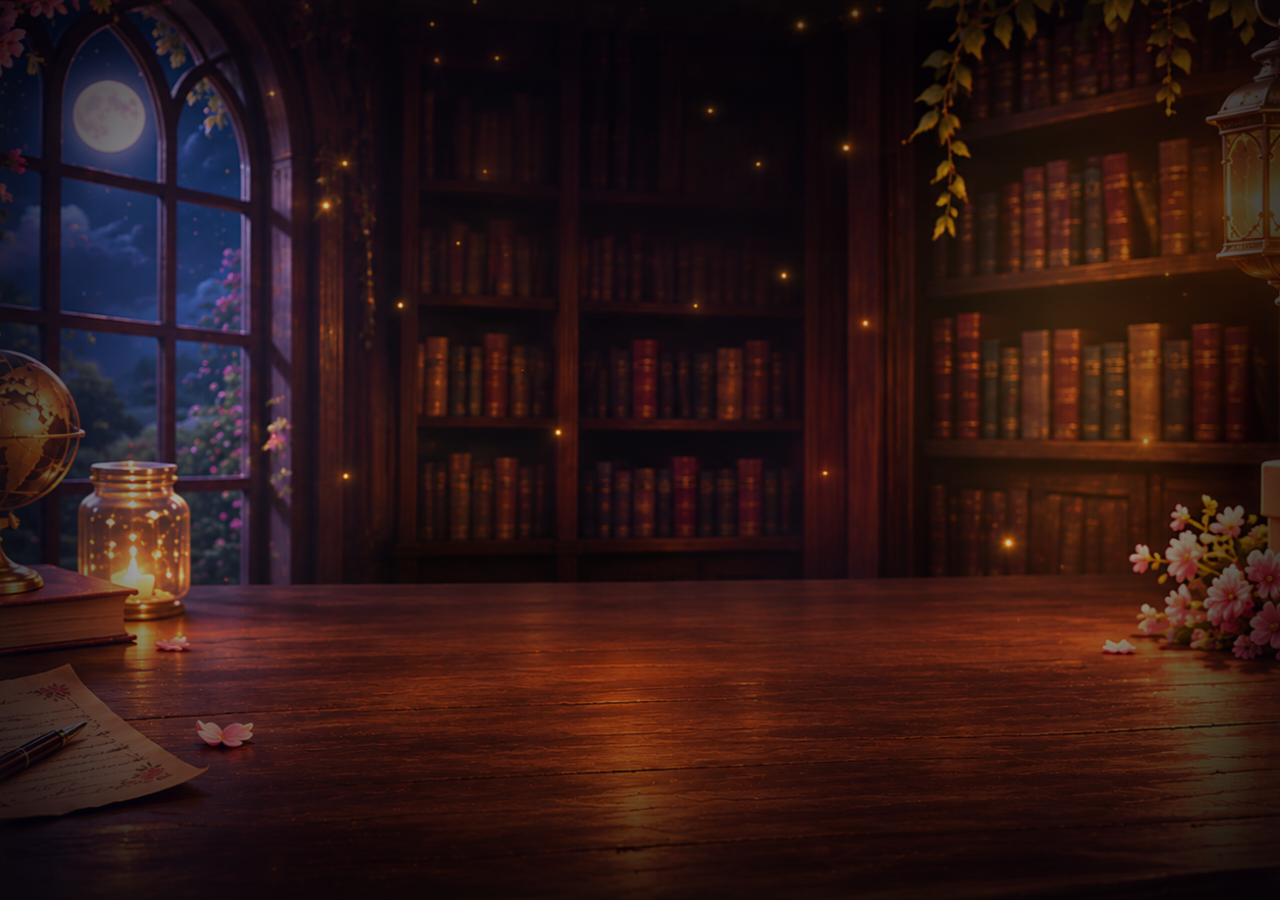
<file: index.html>
<!doctype html>
<html lang="en">
  <head>
    <meta charset="UTF-8" />
    <meta name="viewport" content="width=device-width, initial-scale=1.0" />
    <meta name="theme-color" content="#10091a" />
    <meta name="description" content="The opening scene of Her Life Story." />
    <title>Her Life Story</title>
    <link rel="preconnect" href="https://fonts.googleapis.com" />
    <link rel="preconnect" href="https://fonts.gstatic.com" crossorigin />
    <link href="https://fonts.googleapis.com/css2?family=Cormorant+Garamond:ital,wght@0,500;0,600;0,700;1,500&family=Manrope:wght@400;500;600;700&display=swap" rel="stylesheet" />
    <link rel="stylesheet" href="birthday-story.css" />
  </head>
  <body>
    <main class="opening-scene" aria-labelledby="story-title">
      <div class="scene-background" aria-hidden="true"></div>
      <div class="scene-wash" aria-hidden="true"></div>
      <div class="moon-haze" aria-hidden="true"></div>
      <div class="particle-layer" id="particle-layer" aria-hidden="true"></div>
      <div class="vignette" aria-hidden="true"></div>

      <header class="scene-mark">
        <span class="mark-star">✦</span>
        <span>Her Life Story</span>
      </header>

      <section class="storybook-stage" aria-label="An antique book introduces her life story">
        <div class="book-shadow" aria-hidden="true"></div>
        <div class="book-glow" aria-hidden="true"></div>
        <article class="storybook storybook-artwork">
          <img class="book-artwork" src="assets/birthday-story/ornate-book-cover.png" alt="Ornate burgundy storybook cover titled Her Life Story, featuring the approved girl character" />
        </article>
        <div class="book-transformation" aria-hidden="true">
          <div class="page-light"></div>
          <div class="open-page-spread">
            <div class="open-page open-page-left"><i></i><i></i><i></i></div>
            <div class="open-page open-page-right"><i></i><i></i><i></i></div>
            <div class="page-flutter flutter-one"></div>
            <div class="page-flutter flutter-two"></div>
          </div>
          <div class="opening-cover">
            <img src="assets/birthday-story/ornate-book-cover.png" alt="" />
          </div>
        </div>
      </section>

      <section class="opening-copy">
        <p class="eyebrow"><span></span> A special journey for <span></span></p>
        <h1 id="story-title">Someone Very Special</h1>
        <p class="subtitle">A journey of courage, dreams and beautiful memories.</p>
      </section>

      <button class="journey-button" id="start-journey" type="button"><span>Start Her Journey</span><b aria-hidden="true">→</b></button>
      <div class="chapter-message" id="chapter-message" role="status" aria-live="polite" hidden>
        <span>✦</span> Chapter 1 is beginning...
      </div>
      <button class="enable-sound" id="enable-sound" type="button" hidden>Enable Sound</button>
      <div class="cinematic-frame" id="cinematic-frame" aria-label="Cinematic video frame ready for the next story chapter" role="region">
        <video class="story-video" id="story-video" playsinline preload="metadata">
          <source src="assets/birthday-story/Her_Life_Story_Final.mp4" type="video/mp4" />
        </video>
        <div class="frame-light" aria-hidden="true"></div>
      </div>
      <section class="surprise-reveal" id="surprise-reveal" aria-live="polite" hidden>
        <div class="surprise-glow" aria-hidden="true"></div>
        <button class="surprise-button" id="open-surprise" type="button"><span aria-hidden="true">✉</span> Open Your Birthday Surprise</button>
      </section>
      <section class="birthday-letter" id="birthday-letter" aria-label="Birthday letter" hidden>
        <article class="parchment-scroll">
          <button class="letter-close" id="close-letter" type="button" aria-label="Close birthday letter">×</button>
          <div class="scroll-roll scroll-roll-top" aria-hidden="true"></div>
          <div class="scroll-roll scroll-roll-bottom" aria-hidden="true"></div>
          <div class="letter-copy">
            <p>Hello Ramandeep,</p>
            <p>Today is not just another birthday. It is a celebration of you, your beautiful heart, your courage, your dreams, and the incredible journey that has brought you this far.</p>
            <p>From the little girl with countless dreams to the person you are becoming today, every chapter of your life has its own magic. You have faced challenges, embraced new beginnings, and kept moving forward even when the road was not easy.</p>
            <p>Never stop believing in yourself. Keep dreaming bigger, keep smiling brighter, and never let the world make you forget how special you are.</p>
            <p>May this new year of your life bring endless happiness, genuine love, beautiful surprises, new opportunities, and the courage to turn every dream into reality.</p>
            <p>Remember, your story is still being written, and the most beautiful chapters are yet to come.</p>
            <p>You deserve all the happiness in the world.</p>
            <p class="letter-signoff">Happy Birthday! <span>♥</span><br />With lots of love.</p>
          </div>
        </article>
      </section>
      <audio id="birthday-song" preload="metadata">
        <source src="assets/birthday-story/birthday-surprise-song.mp3" type="audio/mpeg" />
      </audio>
    </main>

    <script src="https://cdnjs.cloudflare.com/ajax/libs/gsap/3.12.5/gsap.min.js" defer></script>
    <script src="birthday-story.js" defer></script>
  </body>
</html>
</file>
<file: birthday-story.css>
:root {
  color: #fff7e9;
  background: #10091a;
  font-family: Manrope, Arial, sans-serif;
}

* { box-sizing: border-box; }

body { margin: 0; overflow: hidden; }

button { font: inherit; }

.opening-scene {
  isolation: isolate;
  min-height: 100svh;
  overflow: hidden;
  position: relative;
  display: grid;
  place-items: center;
  background: #10091a;
}

.scene-background,
.scene-wash,
.moon-haze,
.vignette,
.particle-layer { position: absolute; inset: 0; pointer-events: none; }

.scene-background {
  z-index: -5;
  background: url("public/images/library-background.png") center / cover no-repeat;
  transform: scale(1.05);
  will-change: transform;
}

.scene-wash {
  z-index: -4;
  background: linear-gradient(90deg, rgba(9, 9, 27, .45), transparent 36%, rgba(12, 5, 12, .18) 70%, rgba(12, 4, 6, .45)), linear-gradient(0deg, rgba(11, 3, 7, .68) 0%, transparent 37%, rgba(12, 5, 22, .22));
}

.moon-haze {
  z-index: -3;
  background: radial-gradient(ellipse 30% 60% at 14% 35%, rgba(87, 106, 177, .18), transparent 72%), radial-gradient(ellipse 22% 54% at 83% 37%, rgba(255, 169, 55, .18), transparent 68%);
  mix-blend-mode: screen;
}

.vignette {
  z-index: 7;
  box-shadow: inset 0 0 13vw 4vw rgba(1, 0, 7, .7), inset 0 0 3vw .2vw rgba(246, 190, 94, .08);
}

.scene-mark {
  position: absolute;
  z-index: 9;
  top: clamp(18px, 3vw, 38px);
  left: clamp(20px, 4.5vw, 74px);
  display: flex;
  align-items: center;
  gap: 10px;
  font-family: "Cormorant Garamond", Georgia, serif;
  color: rgba(255, 237, 194, .76);
  font-size: clamp(17px, 1.6vw, 23px);
  letter-spacing: .06em;
}

.mark-star { color: #f4bd5a; font-size: .78em; text-shadow: 0 0 12px #f3a93c; }

.storybook-stage {
  z-index: 3;
  position: absolute;
  top: 55%;
  left: 50%;
  width: min(44vw, 650px);
  aspect-ratio: 1.245;
  transform: translate(-50%, -50%);
  perspective: 1700px;
  perspective-origin: 45% 44%;
  will-change: transform;
}

.book-shadow {
  position: absolute;
  width: 94%;
  height: 12%;
  left: 3%;
  bottom: 0;
  background: radial-gradient(ellipse, rgba(7, 1, 2, .86), rgba(11, 1, 4, .34) 48%, transparent 73%);
  border-radius: 50%;
  filter: blur(15px);
  transform: rotate(-6deg) translateY(18px);
}

.book-glow {
  position: absolute;
  inset: 21% 14% 4%;
  background: radial-gradient(ellipse, rgba(235, 158, 53, .28), transparent 68%);
  filter: blur(28px);
}

.storybook {
  position: absolute;
  inset: 0;
  display: grid;
  place-items: center;
  transform: rotateX(9deg) rotateY(-7deg) rotateZ(-2deg);
  filter: drop-shadow(0 23px 15px rgba(1, 0, 2, .58));
  will-change: transform;
  transform-style: preserve-3d;
}

.storybook-artwork::before { content: ""; position: absolute; z-index: -1; inset: 16% 5% 5%; border-radius: 50%; background: radial-gradient(ellipse, rgba(255, 179, 54, .55), rgba(237, 116, 34, .15) 45%, transparent 72%); filter: blur(26px); transform: translateZ(-30px); }
.book-artwork { display: block; width: 100%; height: 100%; object-fit: contain; object-position: center; transform: translateZ(15px); filter: drop-shadow(0 9px 3px rgba(30, 2, 6, .48)) drop-shadow(0 23px 14px rgba(7, 0, 2, .55)); user-select: none; -webkit-user-drag: none; }

.book-transformation { position: absolute; z-index: 5; inset: 0; visibility: hidden; opacity: 0; pointer-events: none; transform-style: preserve-3d; }
.page-light { position: absolute; z-index: 1; inset: 17% 6% 8%; border-radius: 42%; opacity: 0; background: radial-gradient(ellipse, rgba(255, 226, 132, .94), rgba(236, 160, 46, .38) 40%, transparent 70%); filter: blur(25px); }
.open-page-spread { position: absolute; z-index: 2; top: 21%; left: 10%; width: 81%; height: 58%; display: grid; grid-template-columns: 1fr 1fr; overflow: hidden; border-radius: 2.5% 4% 4% 2.5%; opacity: 0; background: #efcf89; box-shadow: 0 0 0 2px rgba(113, 54, 16, .56), inset 0 0 40px rgba(130, 63, 11, .3), 0 12px 19px rgba(13, 1, 3, .52); transform: rotateX(8deg) rotateZ(-2deg) scale(.72); transform-style: preserve-3d; }
.open-page { position: relative; overflow: hidden; padding: 17% 12%; background: linear-gradient(125deg, #fff0c5, #e5b966); box-shadow: inset 0 0 23px rgba(110, 48, 9, .2); }
.open-page-left { border-right: 2px solid rgba(98, 45, 11, .35); transform: skewY(1deg); }.open-page-right { transform: skewY(-1deg); }
.open-page::before { content: "✦"; display: block; margin: 0 auto 15%; color: #c4882e; font: clamp(15px, 2vw, 28px) Georgia, serif; text-align: center; text-shadow: 0 0 11px rgba(255, 212, 106, .74); }.open-page i { display: block; height: 1px; margin: 16% 0; background: linear-gradient(90deg, transparent, rgba(151, 82, 18, .5), transparent); }
.page-flutter { position: absolute; z-index: 5; top: 2%; bottom: 2%; left: 50%; width: 48%; transform-origin: left center; border-left: 1px solid rgba(94, 42, 9, .38); background: linear-gradient(103deg, #edbf6f, #fff1c8 54%, #d8953c); box-shadow: inset 0 0 20px rgba(125, 59, 10, .16); backface-visibility: hidden; }.flutter-one { transform: rotateY(0); }.flutter-two { opacity: .64; transform: rotateY(-5deg); }
.opening-cover { position: absolute; z-index: 4; inset: 0; overflow: hidden; transform-origin: 18% 51%; transform-style: preserve-3d; backface-visibility: hidden; filter: drop-shadow(0 12px 10px rgba(10, 0, 3, .52)); }
.opening-cover img { display: block; width: 100%; height: 100%; object-fit: contain; object-position: center; clip-path: polygon(17% 2%, 76% 2%, 98% 75%, 38% 86%); }

.opening-copy {
  position: absolute;
  z-index: 6;
  top: clamp(68px, 9.5vh, 122px);
  width: 100%;
  padding: 0 20px;
  text-align: center;
}

.eyebrow { display: flex; justify-content: center; align-items: center; gap: 10px; margin: 0 0 7px; color: #e7bd71; font-size: clamp(8px, .7vw, 11px); font-weight: 700; letter-spacing: .19em; text-transform: uppercase; }
.eyebrow span { display: block; width: clamp(15px, 2vw, 34px); height: 1px; background: linear-gradient(90deg, transparent, #c68d37); }
.eyebrow span:last-child { transform: scaleX(-1); }

h1 { margin: 0; font-family: "Cormorant Garamond", Georgia, serif; font-size: clamp(42px, 5.1vw, 82px); font-style: italic; font-weight: 600; letter-spacing: .015em; line-height: .89; color: #fff2d5; text-shadow: 0 2px 20px #11030b, 0 0 34px rgba(246, 191, 94, .15); }
.subtitle { margin: 13px 0 17px; font-family: "Cormorant Garamond", Georgia, serif; font-size: clamp(17px, 1.55vw, 26px); font-style: italic; color: #efd19e; text-shadow: 0 2px 12px #16050b; }
.journey-button { position: absolute; z-index: 9; bottom: clamp(22px, 4.6vh, 58px); left: 50%; display: flex; align-items: center; gap: 20px; min-width: min(318px, calc(100vw - 42px)); justify-content: center; padding: 15px 19px 17px; transform: translateX(-50%); transform-style: preserve-3d; border: 2px solid #f6c85f; border-radius: 999px; color: #fff4d9; background: linear-gradient(180deg, #a22548 0%, #74122d 42%, #43091a 100%); cursor: pointer; font-size: clamp(16px, 1.5vw, 21px); font-family: "Cormorant Garamond", Georgia, serif; font-weight: 700; letter-spacing: .025em; text-shadow: 0 2px 0 #3f0717, 0 0 9px rgba(255, 227, 161, .3); box-shadow: inset 0 2px 0 rgba(255, 215, 131, .57), inset 0 -6px 0 rgba(49, 4, 16, .56), 0 5px 0 #742511, 0 10px 0 #3a0a13, 0 15px 26px rgba(0, 0, 0, .62), 0 0 18px rgba(241, 170, 51, .38); transition: filter .25s ease, box-shadow .25s ease; }
.journey-button::before { content: ""; position: absolute; z-index: -1; inset: -7px; border: 1px solid rgba(255, 211, 113, .52); border-radius: inherit; box-shadow: 0 0 18px 4px rgba(248, 181, 64, .48); opacity: .72; transition: opacity .25s ease, inset .25s ease; }
.journey-button::after { content: ""; position: absolute; inset: 3px 7%; border-top: 1px solid rgba(255, 231, 176, .8); border-radius: 50%; opacity: .8; pointer-events: none; }
.journey-button:hover { filter: brightness(1.13) saturate(1.08); box-shadow: inset 0 2px 0 rgba(255, 225, 162, .72), inset 0 -6px 0 rgba(49, 4, 16, .52), 0 6px 0 #842a13, 0 12px 0 #3a0a13, 0 18px 30px rgba(0, 0, 0, .65), 0 0 31px rgba(250, 185, 57, .7); }.journey-button:hover::before { inset: -10px; opacity: 1; }
.journey-button:focus-visible { outline: 2px solid #ffe1a1; outline-offset: 4px; }
.journey-button.is-activated { box-shadow: inset 0 2px 0 rgba(255, 231, 170, .82), inset 0 -6px 0 rgba(49, 4, 16, .52), 0 5px 0 #842a13, 0 10px 0 #3a0a13, 0 0 47px 14px rgba(255, 185, 59, .88); }
.journey-button b { display: grid; place-items: center; width: 28px; height: 28px; border: 1px solid #fee39d; border-radius: 50%; background: radial-gradient(circle at 35% 25%, #fff1bd, #e7ab49 55%, #9f5620); color: #48111b; font-family: Georgia, serif; font-size: 20px; line-height: 1; box-shadow: inset 0 1px rgba(255,255,255,.8), 0 2px 4px rgba(45, 4, 10, .55); transition: transform .24s ease; }.journey-button:hover b { transform: translateX(4px); }
.chapter-message { position: absolute; z-index: 10; top: 50%; left: 50%; width: min(420px, calc(100% - 40px)); padding: 16px 22px; transform: translate(-50%, -50%); text-align: center; border: 1px solid rgba(242, 196, 106, .58); background: rgba(33, 8, 20, .83); box-shadow: 0 18px 60px rgba(0,0,0,.45); color: #ffe9bd; font-family: "Cormorant Garamond", Georgia, serif; font-size: 22px; backdrop-filter: blur(10px); }
.chapter-message span { color: #f4bd5a; padding-right: 6px; }
.cinematic-frame { position: fixed; z-index: 12; top: 50%; left: 50%; width: min(88vw, 1180px); aspect-ratio: 16 / 9; overflow: hidden; visibility: hidden; opacity: 0; pointer-events: none; border: 1px solid rgba(255, 210, 106, .75); background: radial-gradient(ellipse at 50% 45%, #5d3017, #14040b 58%, #050206); box-shadow: 0 0 0 2px rgba(130, 75, 25, .6), 0 0 52px rgba(246, 179, 64, .48), inset 0 0 40px rgba(247, 190, 75, .14); transform: translate(-50%, -50%) scale(.24); }
.cinematic-frame::before { content: ""; position: absolute; z-index: 2; inset: 2.2%; border: 1px solid rgba(255, 220, 132, .4); }.story-video { position: absolute; z-index: 1; inset: 0; width: 100%; height: 100%; object-fit: cover; background: #100307; }.frame-light { position: absolute; z-index: 2; inset: 0; pointer-events: none; background: radial-gradient(ellipse, rgba(255, 221, 129, .75), transparent 58%); opacity: .16; }
.enable-sound { position: fixed; z-index: 24; right: 22px; bottom: 22px; padding: 10px 15px; border: 1px solid #f0c66e; border-radius: 999px; color: #fff2cf; background: #600d29; box-shadow: 0 0 20px rgba(247, 179, 64, .42); cursor: pointer; font: 700 13px Manrope, sans-serif; }
.birthday-letter[hidden], .surprise-reveal[hidden], .enable-sound[hidden] { display: none; }
.surprise-reveal { position: fixed; z-index: 14; inset: 0; display: grid; place-items: center; pointer-events: none; }.surprise-glow { position: absolute; width: min(62vw, 690px); aspect-ratio: 1; border-radius: 50%; background: radial-gradient(circle, rgba(255, 222, 119, .72), rgba(245, 158, 52, .23) 35%, transparent 68%); filter: blur(20px); }.surprise-button { position: relative; z-index: 1; pointer-events: auto; display: inline-flex; align-items: center; gap: 12px; padding: 18px 27px; border: 1px solid #f8d17a; border-radius: 999px; color: #fff3d5; background: linear-gradient(145deg, #7b1431, #3f0719); box-shadow: inset 0 1px rgba(255, 235, 181, .63), 0 0 0 3px rgba(239, 182, 67, .25), 0 9px 25px rgba(3, 0, 2, .65), 0 0 28px rgba(255, 188, 60, .63); cursor: pointer; font: 700 clamp(17px, 2vw, 24px) "Cormorant Garamond", Georgia, serif; }.surprise-button span { color: #ffd979; font-size: 1.2em; }
.birthday-letter { position: fixed; z-index: 20; inset: 0; display: grid; place-items: center; padding: 28px 18px; overflow: hidden; background: transparent; }.parchment-scroll { position: relative; display: flex; flex-direction: column; width: min(720px, calc(100vw - 36px)); height: min(82dvh, 760px); min-height: 0; padding: clamp(58px, 7vw, 82px) clamp(30px, 8vw, 86px); overflow: hidden; border: 1px solid #a16a2a; border-radius: 16px; color: #4c2818; background: radial-gradient(circle at 20% 10%, rgba(255,255,231,.82), transparent 23%), radial-gradient(circle at 80% 70%, rgba(157, 86, 23, .14), transparent 30%), linear-gradient(90deg, #ddb66b, #fff0bf 10%, #f9e3a7 52%, #d7a75e); box-shadow: 0 0 0 5px rgba(109, 50, 15, .36), 0 0 54px rgba(255, 191, 70, .72), inset 0 0 46px rgba(113, 51, 12, .24); transform-origin: center; }.parchment-scroll::before { content: ""; position: absolute; inset: 20px; border: 1px solid rgba(142, 85, 26, .47); pointer-events: none; }.scroll-roll { position: absolute; z-index: 2; left: -3%; width: 106%; height: 30px; border: 1px solid #8b531e; border-radius: 50%; background: linear-gradient(#87511d, #f4ce7f 28%, #9a5a21 59%, #512811); box-shadow: 0 4px 9px rgba(66, 23, 5, .35); }.scroll-roll-top { top: -11px; }.scroll-roll-bottom { bottom: -11px; }.letter-close { position: absolute; z-index: 4; top: 22px; right: 24px; width: 35px; height: 35px; border: 1px solid #946228; border-radius: 50%; color: #62311b; background: rgba(255, 237, 186, .66); cursor: pointer; font: 28px/1 Georgia, serif; }.letter-copy { position: relative; z-index: 1; flex: 1 1 auto; min-height: 0; overflow-y: auto; overscroll-behavior: contain; padding: 3px 14px 12px 3px; scrollbar-color: rgba(124, 68, 24, .6) transparent; font: 500 clamp(16px, 2vw, 21px)/1.52 "Cormorant Garamond", Georgia, serif; }.letter-copy p { margin: 0 0 18px; }.letter-copy p:first-child { font-size: 1.22em; font-style: italic; }.letter-signoff { margin-top: 26px !important; font-size: 1.14em; font-style: italic; }.letter-signoff span { color: #b61634; }

.particle { position: absolute; width: var(--size); height: var(--size); left: var(--left); top: var(--top); border-radius: 50%; opacity: var(--opacity); background: #ffd36d; box-shadow: 0 0 7px 1px rgba(255, 184, 65, .8); animation: float var(--duration) ease-in-out var(--delay) infinite alternate; }
@keyframes float { from { transform: translate3d(0, 0, 0) scale(.6); } to { transform: translate3d(var(--drift), -80px, 0) scale(1.2); } }
.burst-particle { position: fixed; z-index: 20; width: 5px; height: 5px; border-radius: 50%; pointer-events: none; background: #ffe892; box-shadow: 0 0 10px 3px rgba(255, 188, 55, .88); animation: burst .72s ease-out var(--delay) forwards; }
@keyframes burst { 0% { opacity: 0; transform: translate3d(0, 0, 0) scale(.4); } 15% { opacity: 1; } 100% { opacity: 0; transform: translate3d(var(--x), var(--y), 0) scale(.05); } }

@media (max-height: 720px) and (min-width: 701px) {
  .storybook-stage { width: min(38vw, 510px); top: 47%; }
  .opening-copy { bottom: 20px; }
  .subtitle { margin: 8px 0 10px; }
}

@media (max-width: 700px) {
  .opening-scene { min-height: 100dvh; }
  .scene-background { background-position: 38% center; transform: scale(1.2); }
  .scene-wash { background: linear-gradient(0deg, rgba(10, 3, 9, .82), rgba(12, 5, 28, .12) 54%, rgba(9, 6, 21, .58)); }
  .scene-mark { font-size: 18px; }
  .storybook-stage { top: 50%; width: min(94vw, 490px); }
  .storybook { transform: rotateX(8deg) rotateZ(-2deg); }
  .opening-copy { top: 82px; }
  h1 { font-size: clamp(35px, 10vw, 48px); letter-spacing: .08em; }
  .subtitle { margin: 11px 0 18px; font-size: 18px; }
  .eyebrow { font-size: 8px; letter-spacing: .12em; }
  .journey-button { bottom: 24px; font-size: 15px; white-space: nowrap; }
  .birthday-letter { padding: 16px 10px; }.parchment-scroll { width: calc(100vw - 20px); height: calc(100dvh - 32px); padding: 58px 28px 52px; border-radius: 11px; }.parchment-scroll::before { inset: 14px; }.letter-close { top: 17px; right: 18px; }.letter-copy { padding-right: 8px; font-size: clamp(16px, 4.6vw, 19px); line-height: 1.48; }.letter-copy p { margin-bottom: 16px; }
}

@media (max-width: 370px) { .storybook-stage { top: 48%; width: 101vw; } .journey-button { gap: 10px; padding-left: 13px; } }

@media (prefers-reduced-motion: reduce) {
  *, *::before, *::after { animation-duration: .01ms !important; animation-iteration-count: 1 !important; transition-duration: .01ms !important; scroll-behavior: auto !important; }
}
</file>
